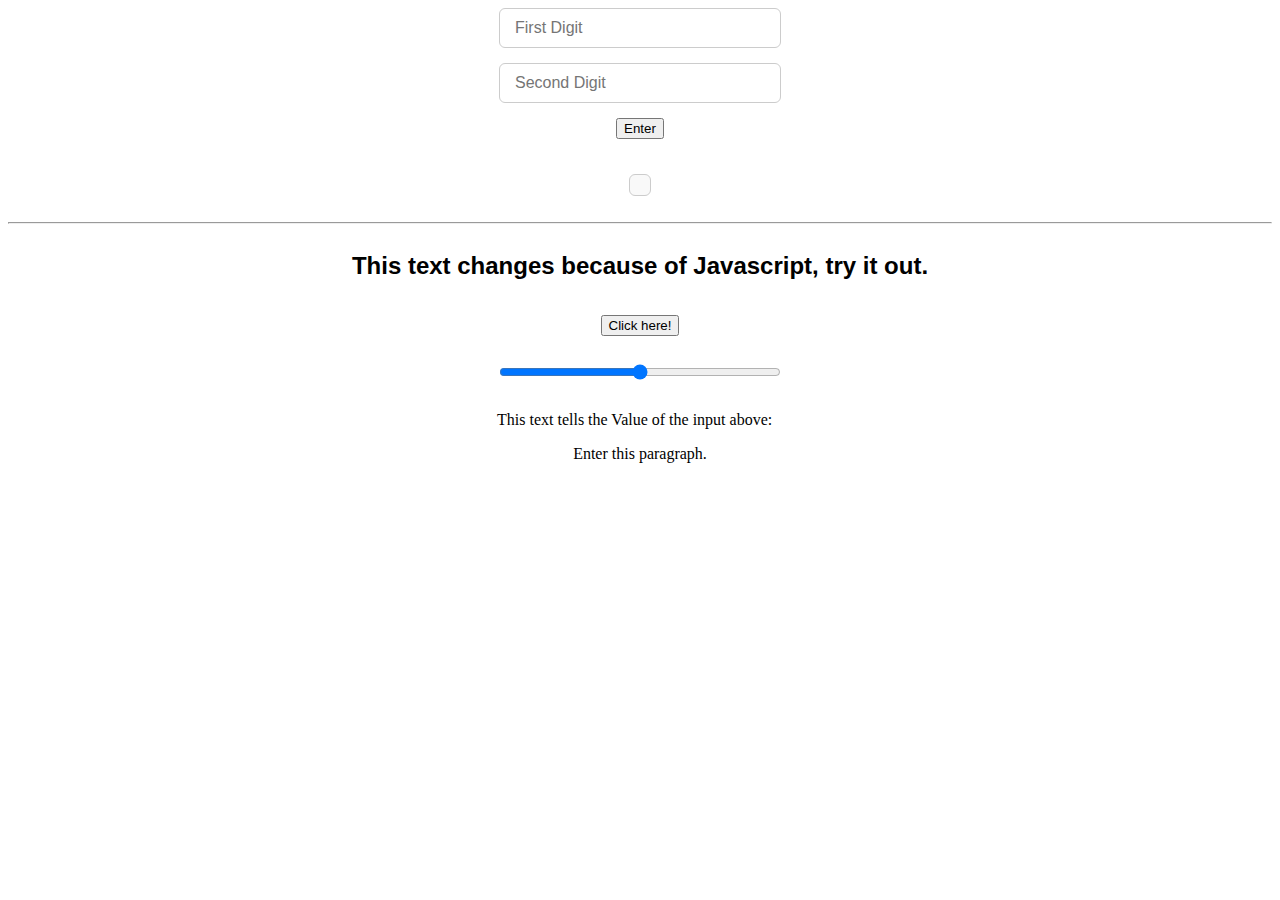
<file: index.html>
<!DOCTYPE html>
<html lang="en">
    <head>
        <meta charset="utf-8" />
        <title>JS Tests</title>
        <link rel="stylesheet" href="JS Elements.css">
        <script src="JS Interaction.js" defer></script>
    </head>
    <body>
        <section >
            <input type="text" id="inputA" placeholder="First Digit" >
            <input type="text" id="inputB" placeholder="Second Digit" >
            <button id="sum" class="tooltip-wrapper line-breaker">Enter
                <div class="tooltip-box">Enter Digits Only</div>
            </button>

            <!-- Custom Alert Box -->
            <div id="custom-alert" style="display: none;" class="custom-popup">
                <div class="custom-popup-box">
                <h3 id="popup-title"></h3>
                <p id="popup-message"></p>
                <button onclick="closePopup()">OK</button>
                </div>
            </div>
            <div id="historyContainer">
                <div id="historyList"></div>
            </div>
        </section>

        
        <br> <hr>


        <section>
            <h2 id="editables" style="font-family:'Segoe UI', Tahoma, Geneva, Verdana, sans-serif;">This text changes because of Javascript, try it out.</h2>
            <button onclick="changeText()">
                Click here!
            </button>

            <!-- This is a input binder-->
             <div>
                <input type="range" id="range" min="1000" max="10000">
                <p id="rangeValue"> This text tells the Value of the input above: </p>
                <div id="p1">Enter this paragraph.<div id="p2"></div></div>
                
             </div>
        </section>



        <div id="mouseXY"></div>




        <!-- /* Script Files for Javascript workings */ -->
        <script src="JS Exercise.js"></script>
    </body>
</html>
</file>
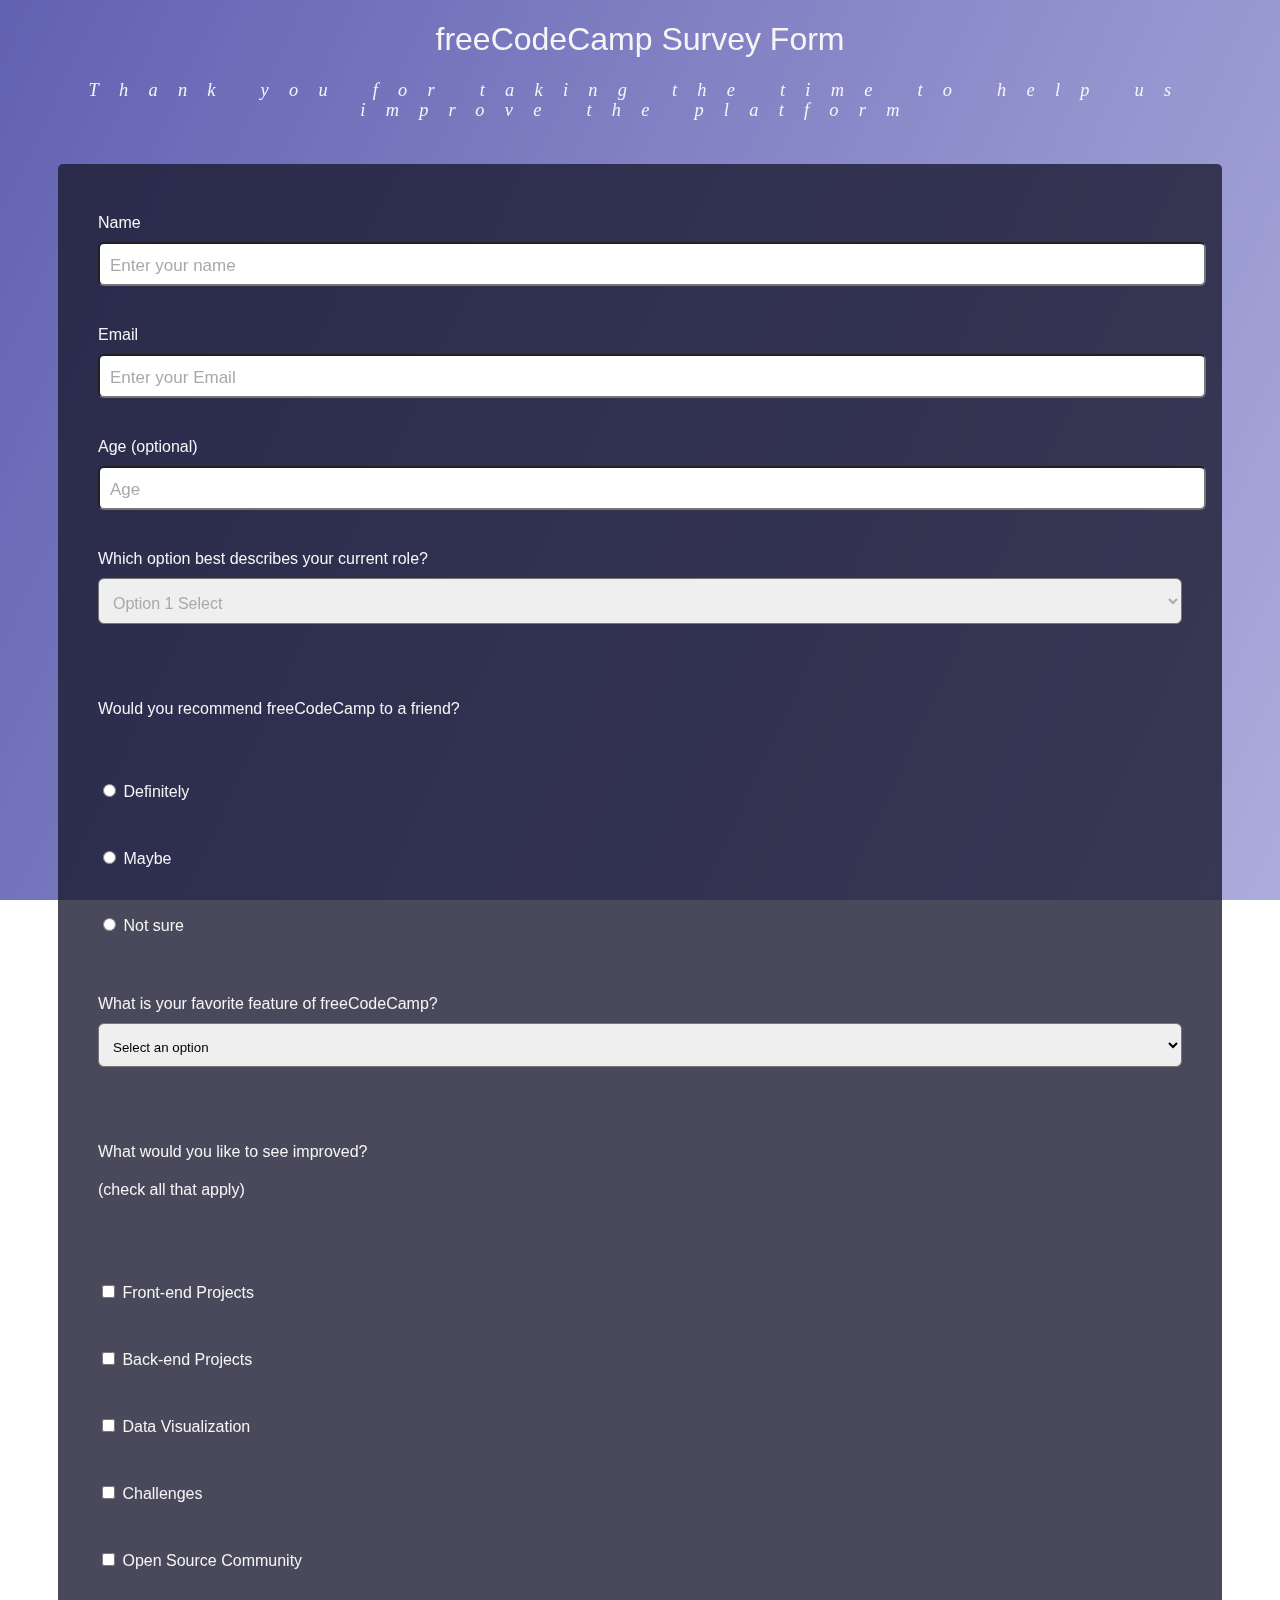
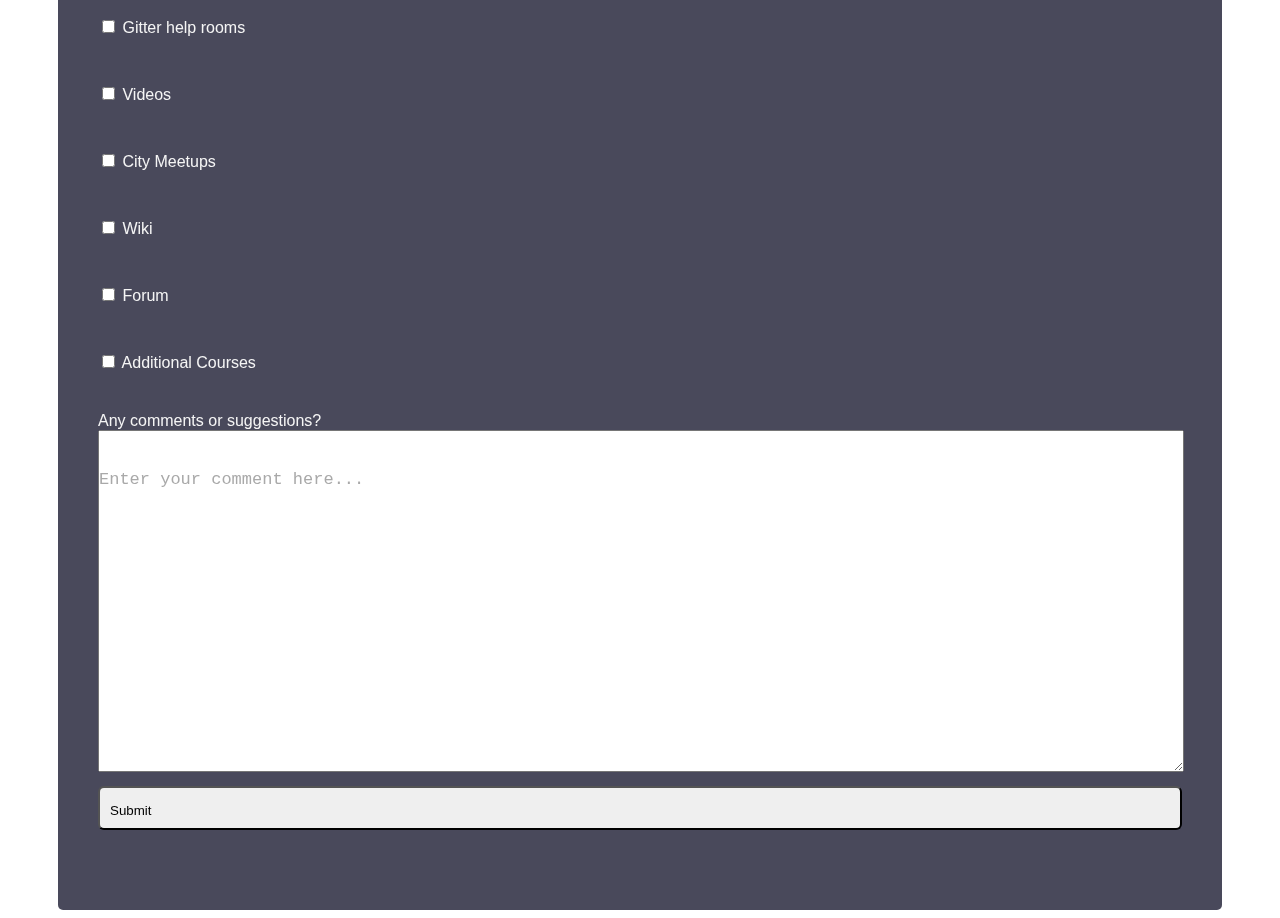
<file: Web-Form-Project/index.html>
<!DOCTYPE html>
<html lang="en">
  <head>
<meta name="viewport" content="width=device-width, initial-scale=1.0" charset="utf-8">
<meta content="IE=edge" http-equiv="X-UA-compatible">
<link rel="stylesheet" type="text/css" href="web-form-styles.css">
  </head>

<body>

<main>
<h1 id="title"> freeCodeCamp Survey Form</h1>
<p id="description"> <i>Thank you for taking the time to help us improve the platform </i></p>

<form id="survey-form"> 

<label for="name" id="name-label">Name 

<input id="name" placeholder="Enter your name" required >
</label>

<label for="email" id="email-label" > Email

<input id="email" type="email" placeholder="Enter your Email" required>
</label>

<label for="number" id="number-label">Age <span>(optional)</span>

<input type="number" id="number" min="18" max="90" placeholder="Age">
</label>

<label for="dropdown"> Which option best describes your current role? 
<select id="dropdown">

  <option value=""> Option 1 Select </option>
  <option> Option 2, to be changed later </option>
  <option> Option 2, to be changed later </option>
  <option> Option 2, to be changed later </option>
  <option> Option 2, to be changed later </option>

</select>
</label>

<span> 


<p> Would you recommend freeCodeCamp to a friend?</p>

<span class="alignthething"> 
<input type="radio" id="radione" name="recommendation" value="definitely"><label for="radione"> Definitely </label>

</span>

<span class="alignthething">
<input type="radio" id="radiotwo" name="recommendation" value="maybe"><label for="radiotwo" > Maybe </label>

</span>

<span class="alignthething">
<input type="radio" id="radiothree" name="recommendation" value="not-sure"><label for="radiothree">
  Not sure </label>


</span></span>
<label for="feature" id="featurelabel">What is your favorite feature of freeCodeCamp?  
  <select id="feature">
<option> Select an option </option>
<option> Option 1 </option>
<option> Option 2 </option>
<option>          Option 3 </option>
<option>Option 4 </option>

</select></label>

<div id="test1">
<p> What would you like to see improved? <span>(check all that apply)</span></p>

<span>
<input type="checkbox" name="improvement" value="f-p">  <label>Front-end Projects</label></span>



<span>
<input type="checkbox" name="" value="b-p"><label>
Back-end Projects</label>
</span>


<span>
<input type="checkbox" name="" value="d-v"><label> Data Visualization</label>
</span>


<span>
<input type="checkbox" name="" value="c"> <label> Challenges </label>
</span>


<span>
<input type="checkbox" name="" value="o-s-c"><label>  Open Source Community </label></span>


<span>
<input type="checkbox" name="" value="g-h-r"> <label> Gitter help rooms </label>
</span>


<span>
<input type="checkbox" name="" value="v"> <label> Videos </label></span>

<span>
<input type="checkbox" name="" value="c-m"> <label> City Meetups </label>
</span>

<span>
<input type="checkbox" name="" value="w"> <label> Wiki </label>
</span>

<span>
<input type="checkbox" name="" value="f"> <label> Forum </label>
</span>


<label>
<input type="checkbox" name="" value="a-c"> <label> Additional Courses </label></label>

<label> Any comments or suggestions?
<textarea cols="10" rows="20" placeholder="
Enter your comment here...">
</textarea>

<input type="submit" id="submit" value="Submit">

</form>
</main>
  </body>

  </html>
</file>
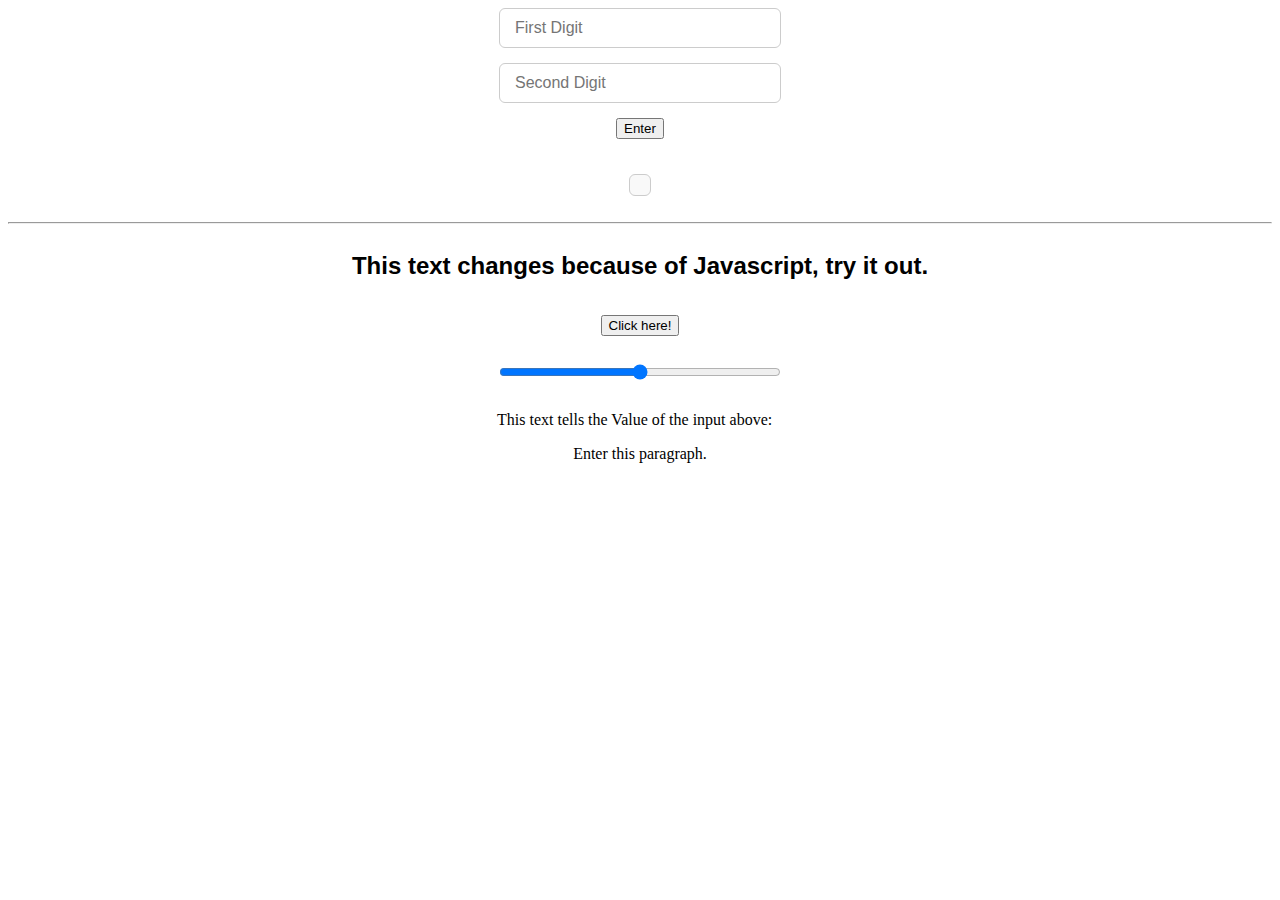
<file: JS Examples.html>
<!DOCTYPE html>
<html lang="en">
    <head>
        <meta charset="utf-8" />
        <title>JS Tests</title>
        <link rel="stylesheet" href="JS Elements.css">
        <script src="JS Interaction.js" defer></script>
    </head>
    <body>
        <section >
            <input type="text" id="inputA" placeholder="First Digit" >
            <input type="text" id="inputB" placeholder="Second Digit" >
            <button id="sum" class="tooltip-wrapper line-breaker">Enter
                <div class="tooltip-box">Enter Digits Only</div>
            </button>

            <!-- Custom Alert Box -->
            <div id="custom-alert" style="display: none;" class="custom-popup">
                <div class="custom-popup-box">
                <h3 id="popup-title"></h3>
                <p id="popup-message"></p>
                <button onclick="closePopup()">OK</button>
                </div>
            </div>
            <div id="historyContainer">
                <div id="historyList"></div>
            </div>
        </section>

        
        <br> <hr>


        <section>
            <h2 id="editables" style="font-family:'Segoe UI', Tahoma, Geneva, Verdana, sans-serif;">This text changes because of Javascript, try it out.</h2>
            <button onclick="changeText()">
                Click here!
            </button>

            <!-- This is a input binder-->
             <div>
                <input type="range" id="range" min="1000" max="10000">
                <p id="rangeValue"> This text tells the Value of the input above: </p>
                <div id="p1">Enter this paragraph.<div id="p2"></div></div>
                
             </div>
        </section>



        <div id="mouseXY"></div>




        <!-- /* Script Files for Javascript workings */ -->
        <script src="JS Exercise.js"></script>
    </body>
</html>
</file>
<file: JS Elements.css>
section {
    display: flex;
    flex-direction:column;
    align-items: center;
    gap: 15px;
    flex-wrap: wrap;
    margin-left: auto;
    margin-right: auto;
}

section input {
    padding: 10px 15px;
    font-size: 16px;
    border-radius: 6px;
    border: 1px solid #ccc;
    width: 250px;
}


.tooltip-wrapper {
      position: relative;
      display: block;
      cursor: pointer;
      font-family: Impact, Haettenschweiler, 'Arial Narrow Bold', sans-serif;
    }

    .line-breaker {
        
        width:fit-content;
        margin: 0 auto;
        
    }

    .tooltip-box {
      visibility: hidden;
      background-color: #333;
      color: #fff;
      text-align: center;
      padding: 6px 10px;
      border-radius: 4px;
      position: absolute;
      transform: translateX(-50%);
      opacity: 0;
      transition: opacity 0.2s;
      white-space: nowrap;
      z-index: 100;
    }

    
    .tooltip-wrapper:hover .tooltip-box {
      visibility: visible;
      opacity: 1;
    }

.custom-popup {
  position: fixed;
  top: 0; left: 0; right: 0; bottom: 0;
  background-color: rgba(0,0,0,0.6);
  display: flex;
  justify-content: center;
  align-items: center;
  z-index: 999;
}

.custom-popup-box {
  background: #fff;
  padding: 20px 30px;
  border-radius: 8px;
  text-align: center;
  box-shadow: 0 0 10px #000;
}

/* This part shows the history of the calc */
#historyContainer {
  margin-top: 20px;
  padding: 10px;
  border: 1px solid #ccc;
  max-width: 90%;
  width: fit-content;
  font-family: sans-serif;
  background: #f9f9f9;
  border-radius: 6px;
}
#historyList div {
  margin-bottom: 6px;
  padding: 4px 8px;
  background-color: #e6f7ff;
  border-left: 3px solid #1890ff;
}

#p1 {

      position: relative;
      display: block;
      width:fit-content;
      margin: 0 auto;

  }

#p2 {
      visibility: hidden;
      background-color: #333;
      color: #fff;
      text-align: center;
      padding: 6px 10px;
      border-radius: 4px;
      position: absolute;
      transform: translateX(-50%);
      opacity: 0;
      transition: opacity 0.4s ease-out;
      white-space: nowrap;
      z-index: 100;
}

/* This houses the data of current mouse coordinates */

#mouseXY {
  position: fixed;
  background: #333;
  color: wheat;
  padding: 6px 10px;
  border-radius: 4px;
  visibility: hidden;
  opacity: 0;
  transition: opacity 0.4s ease;
  pointer-events: none;
  z-index: 9999;
}
</file>
<file: Web-Form-Project/web-form-styles.css>
body {
text-align: center;
font-family:'Poppins', -apple-system, sans-serif;
padding: 0 50px 0 50px;
color: whitesmoke;
}

body::before{
content:'';
width: 100%;
top: 0;
left: 0;
height: 100%;
z-index: -1;
position: fixed;
background-size: cover;
background-image: linear-gradient(115deg, rgba(58, 58, 158, 0.8), rgba(136, 136, 206, 0.7) ),
url("https://cdn.freecodecamp.org/testable-projects-fcc/images/survey-form-background.jpeg")
}

form * {
display: block;
text-align: left;
padding: 20px 0;
width: 100%;
font-weight: normal;

}

form {
padding: 30px 40px 40px ;
margin: auto;
background-color: rgba(27, 27, 50, 0.8);
border-radius: 5px;
}

#title {
  font-weight: lighter;
  font-style: normal;
}

#description {
font-size: 1.15em;
font-weight: 100;
font-family: 'Poppins';
letter-spacing: 1.1em;
line-height: 1.1em;
padding-bottom: 25px;
}


input, select {

padding: 15px 10px 10px 10px;
margin-top: 10px;
border-radius: 6px;

}

#number-label span {

  display: inline;
}

form ::placeholder {

  font-size: 17px;
  color: darkgrey;
}

#dropdown {
font-size: 1em;
color: darkgrey;
}

[type="radio"],[type="checkbox"]{
width:initial;

}


p ~ span *{

display: inline;
}

.alignthething {
font-size: inherit;

}

#test1 label *{
display: inline;

}
</file>
